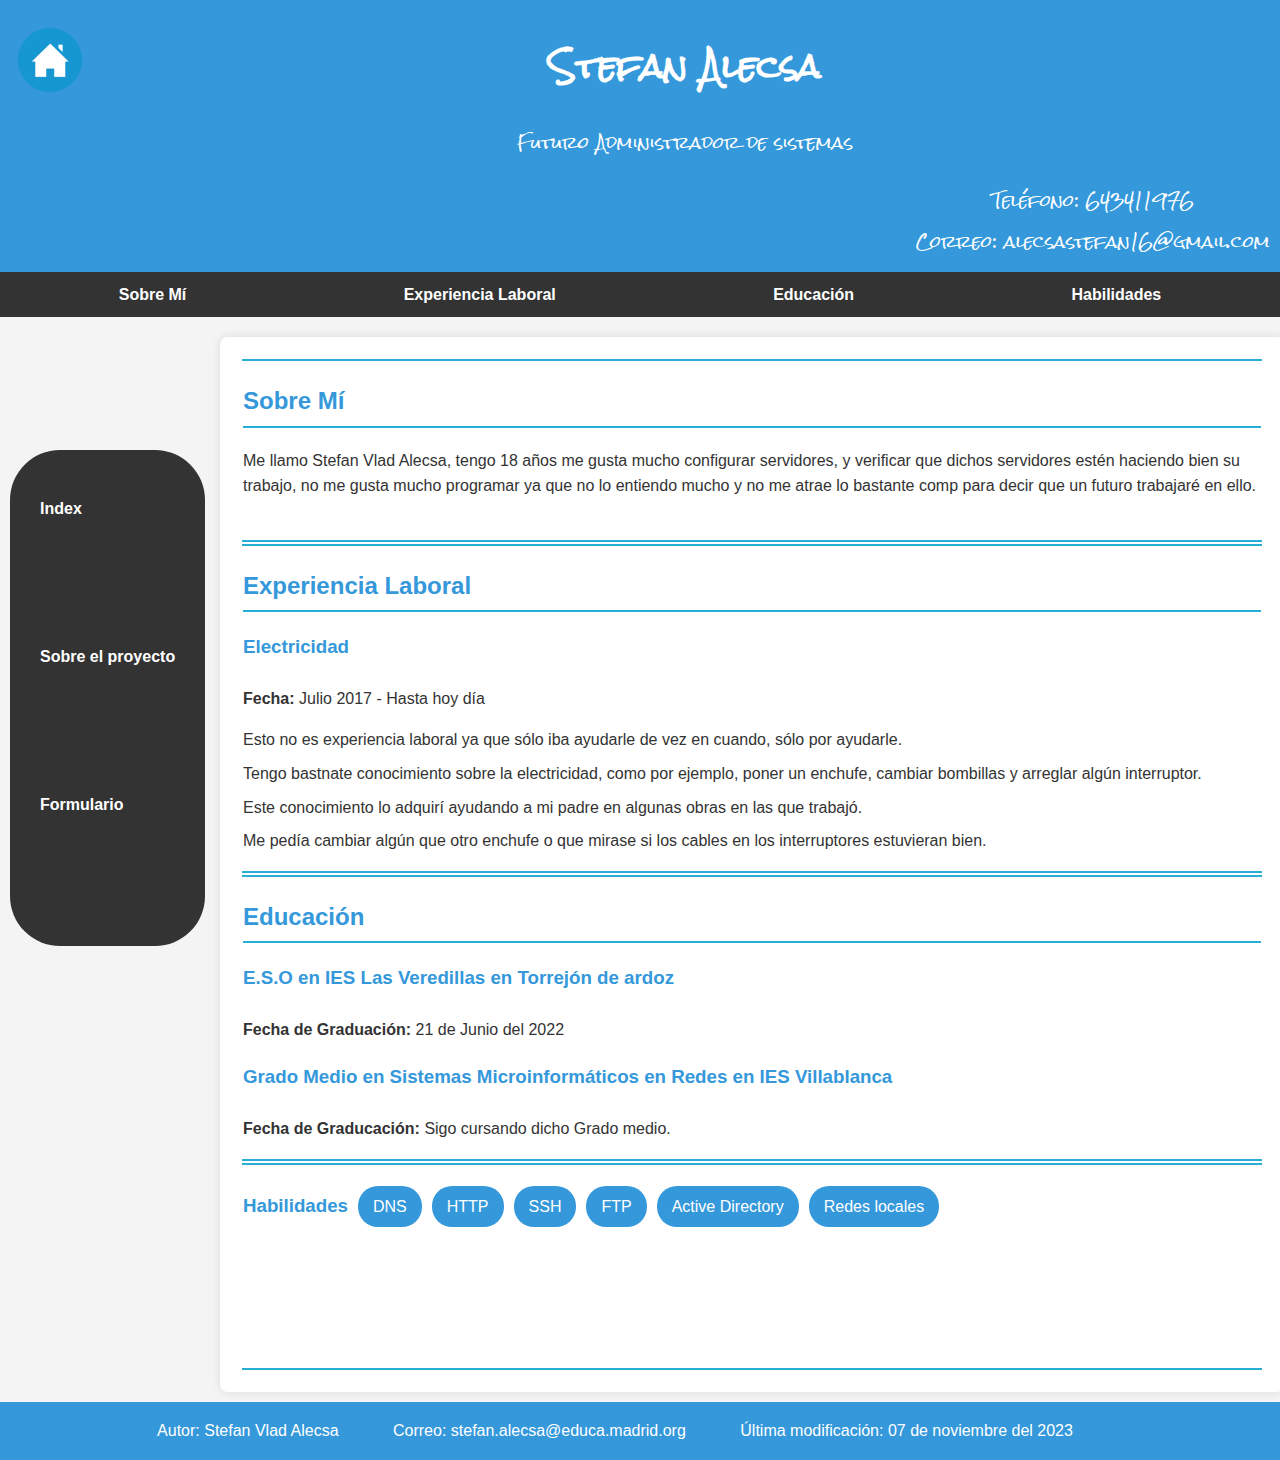
<file: CV/CV.html>
<!DOCTYPE html>
<html lang="es">

<head>
    <meta charset="UTF-8">
    <meta name="viewport" content="width=device-width, initial-scale=1.0">
    <title>Mi Currículum</title>
    <link href="https://fonts.googleapis.com/css2?family=Alfa+Slab+One&family=Rock+Salt&display=swap" rel="stylesheet">
    <link rel="stylesheet" href="CV.css">
</head>

<body>
    <header>
        <div class="logo">
            <a href="../index.html"><img src="klipartz.com.png" alt="Logo"></a>
        </div>
        <div class="container">
            <h1>Stefan Alecsa</h1>
            <p>Futuro Administrador de sistemas</p>
        </div>
        <div class="contacto">
            <p>Teléfono: 643411976</p>
            <p>Correo: alecsastefan16@gmail.com</p>
        </div>
    </header>

    <nav>
        <a href="#Sobre_Mí">Sobre Mí</a>
        <a href="#experiencia">Experiencia Laboral</a>
        <a href="#educacion">Educación</a>
        <a href="#habilidades">Habilidades</a>
    </nav>
    <div class="container main">
        <table>
            <tr>
                <td>
                    <div class="section" id="Sobre_Mí">
                        <h2 class="Con">Sobre Mí</h2>
                        <p>
                            Me llamo Stefan Vlad Alecsa, tengo 18 años me gusta mucho
                            configurar servidores, y verificar que dichos servidores estén
                            haciendo bien su trabajo, no me gusta mucho programar ya que no
                            lo entiendo mucho y no me atrae lo bastante comp para decir que
                            un futuro trabajaré en ello.
                        </p>
                    </div>
                </td>
            </tr>

            <tr>
                <td>
                        <h2 class="Con">Experiencia Laboral</h2>
                        <div class="Trabajo">
                            <h3>Electricidad</h3>
                            <p><strong>Fecha:</strong> Julio 2017 - Hasta hoy día</p>
                            <ul>
                                <li>
                                    Esto no es experiencia laboral ya que sólo iba ayudarle de
                                    vez en cuando, sólo por ayudarle.
                                </li>
                                <li>
                                    Tengo bastnate conocimiento sobre la electricidad, como por
                                    ejemplo, poner un enchufe, cambiar bombillas y arreglar
                                    algún interruptor.
                                </li>
                                <li>
                                    Este conocimiento lo adquirí ayudando a mi padre en algunas
                                    obras en las que trabajó.
                                </li>
                                <li>
                                    Me pedía cambiar algún que otro enchufe o que mirase si los
                                    cables en los interruptores estuvieran bien.
                                </li>
                            </ul>
                        
                    </div>
                </td>
            </tr>

            <tr>
                <td>
                    <div class="section educacion" id="educacion">
                        <h2 class="Con">Educación</h2>
                        <div class="educacion">
                            <h3>E.S.O en IES Las Veredillas en Torrejón de ardoz</h3>
                            <p>
                                <strong>Fecha de Graduación:</strong> 21 de Junio del 2022
                            </p>
                        </div>
                        <div class="educacion">
                            <h3>
                                Grado Medio en Sistemas Microinformáticos en Redes en IES Villablanca
                            </h3>
                            <p>
                                <strong>Fecha de Graducación:</strong> Sigo cursando dicho Grado medio.
                            </p>
                        </div>
                    </div>
                </td>
            </tr>
            <tr>
                <td>
                    <div class="section Habilidades" id="habilidades">
                        <h3 class="diferente">Habilidades</h3>
                        <div class="Habilidad">DNS</div>
                        <div class="Habilidad">HTTP</div>
                        <div class="Habilidad">SSH</div>
                        <div class="Habilidad">FTP</div>
                        <div class="Habilidad">Active Directory</div>
                        <div class="Habilidad">Redes locales</div>
                    </div>
                </td>
            </tr>
        </table>
    </div>
    <nav class="Menú">
        <ul>
            <li class="lista"><a href="../index.html">Index</a></li>
            <li class="lista"><a href="../Sobre_el_proyecto/Sobre_el_proyecto.html">Sobre el proyecto</a></li>
            <li class="lista"><a href="../Formulario/Formulario.html">Formulario</a>
            </li>
        </ul>
    </nav>
        <footer>
            <p class="footer">Autor: Stefan Vlad Alecsa</p>
            <p class="footer">Correo: stefan.alecsa@educa.madrid.org</p>
            <p class="footer">Última modificación: 07 de noviembre del 2023</p>
        </footer>
</body>
</html>
</file>
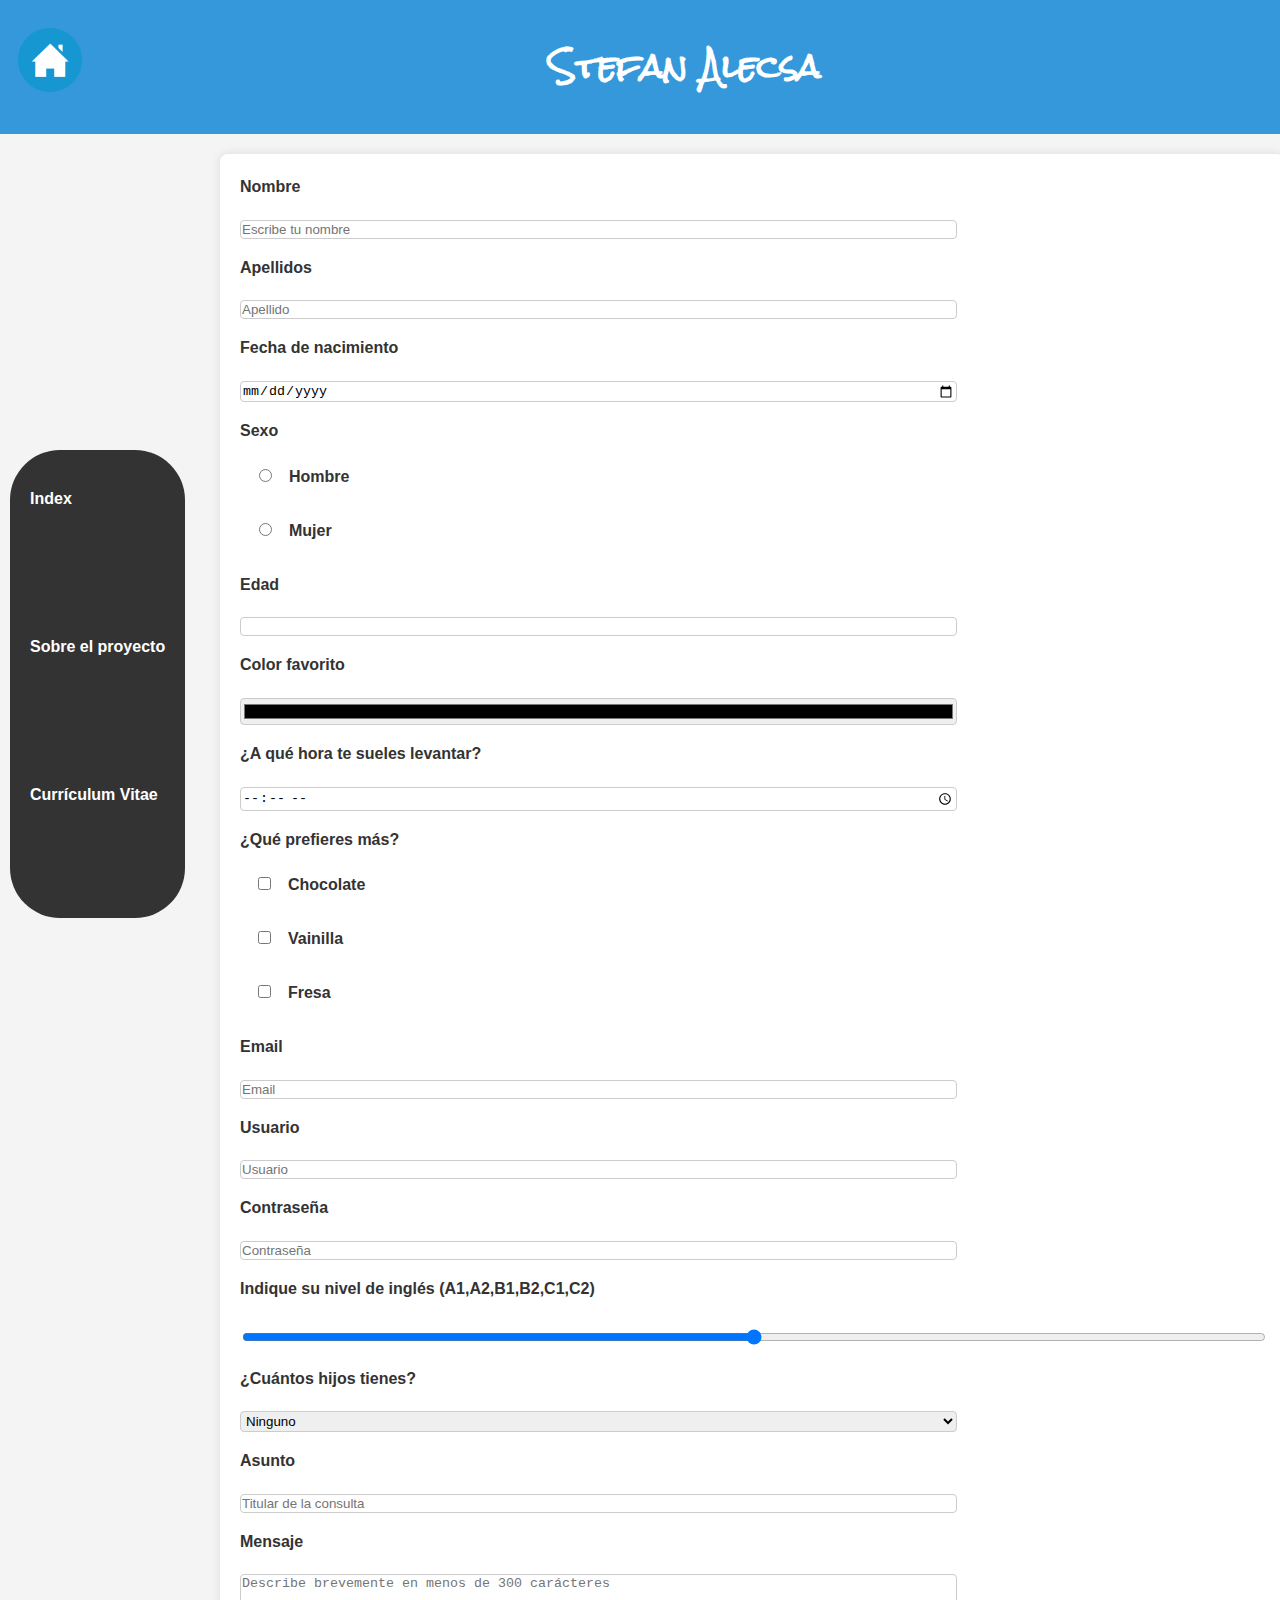
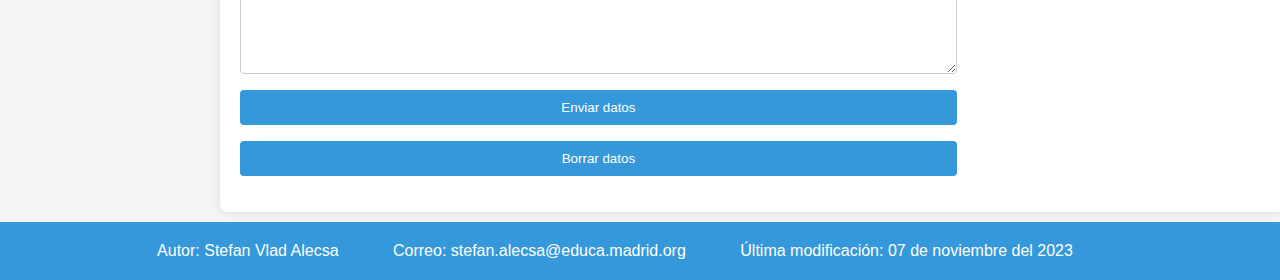
<file: Formulario/Formulario.html>
<!DOCTYPE html>
<html lang="es">

<head>
  <meta charset="UTF-8">
  <meta name="viewport" content="width=device-width, initial-scale=1.0">
  <title>Formulario</title>
  <link href="https://fonts.googleapis.com/css2?family=Alfa+Slab+One&family=Rock+Salt&display=swap" rel="stylesheet">
  <link rel="stylesheet" href="formulario.css">
</head>

<body>
  <header>
    <div class="logo">
      <a href="../index.html"><img src="klipartz.com.png" alt="Logo"></a>
    </div>
    <div class="container">
      <h1>Stefan Alecsa</h1>
    </div>
  </header>

  <div class="container main">

    <label for="nombre">Nombre</label>
    <input type="text" name="nombre" id="nombre" placeholder="Escribe tu nombre">

    <label for="apellidos">Apellidos</label>
    <input type="text" name="apellidos" id="apellidos" placeholder="Apellido">

    <label for="fechadenacimiento">Fecha de nacimiento</label>
    <input type="date" name="fecha" id="fechadenacimiento">

    <label>Sexo</label>
    <label><input type="radio" name="hm" value="h">Hombre</label>
    <label><input type="radio" name="hm" value="m">Mujer</label>

    <label for="edad">Edad</label>
    <input type="number" id="edad" name="número" min="18" max="98">

    <label for="colorfavorito">Color favorito</label>
    <input type="color" id="colorfavorito" name="colorfavorito">

    <label>¿A qué hora te sueles levantar?</label>
    <input type="time" name="hora">

    <label>¿Qué prefieres más?</label>
      <label><input type="checkbox" name="chocolate">Chocolate</label>
      <label><input type="checkbox" name="vainilla">Vainilla</label>
      <label><input type="checkbox" name="fresa">Fresa</label>

      <label for="email">Email</label>
      <input type="email" name="email" id="email" placeholder="Email" required>

      <label for="usuario">Usuario</label>
      <input type="text" name="usuario" id="usuario" placeholder="Usuario" minlength="6" maxlength="10" required>

      <label for="contraseña">Contraseña</label>
      <input type="password" name="contraseña" id="contraseña" placeholder="Contraseña" minlength="6" maxlength="10" required>

      <label>Indique su nivel de inglés (A1,A2,B1,B2,C1,C2)</label>
      <input type="range" name="rango" min="0" max="6" list="lista-rango">
      <datalist id="lista-rango">
        <option value="A1">
        <option value="A2">
        <option value="B1">
        <option value="B2">
        <option value="C1">
        <option value="C2">
      </datalist>

      <label>¿Cuántos hijos tienes?</label>
      <select name="menu">
        <option>Ninguno</option>
        <option>Uno</option>
        <option>Dos</option>
        <option>Más de tres</option>
      </select>

      <label for="asunto">Asunto</label>
      <input type="text" name="asunto" id="asunto" placeholder="Titular de la consulta">

      <label for="mensaje">Mensaje</label>
      <textarea name="mensaje" id="mensaje" placeholder="Describe brevemente en menos de 300 carácteres" maxlength="300"></textarea>

      <input type="submit" name="enviar" value="Enviar datos">
      <input type="reset" name="borrar" value="Borrar datos">
  </div>
  <nav class="Menú">
    <ul>
      <li class="lista"><a href="../index.html">Index</a></li>
      <li class="lista"><a href="../Sobre_el_proyecto/Sobre_el_proyecto.html">Sobre el proyecto</a></li>
      <li class="lista"><a href="../CV/CV.html">Currículum Vitae</a>
      </li>
    </ul>
  </nav>
    <footer>
      <p class="footer">Autor: Stefan Vlad Alecsa</p>
      <p class="footer">Correo: stefan.alecsa@educa.madrid.org</p>
      <p class="footer">Última modificación: 07 de noviembre del 2023</p>
    </footer>
</body>
</html>
</file>
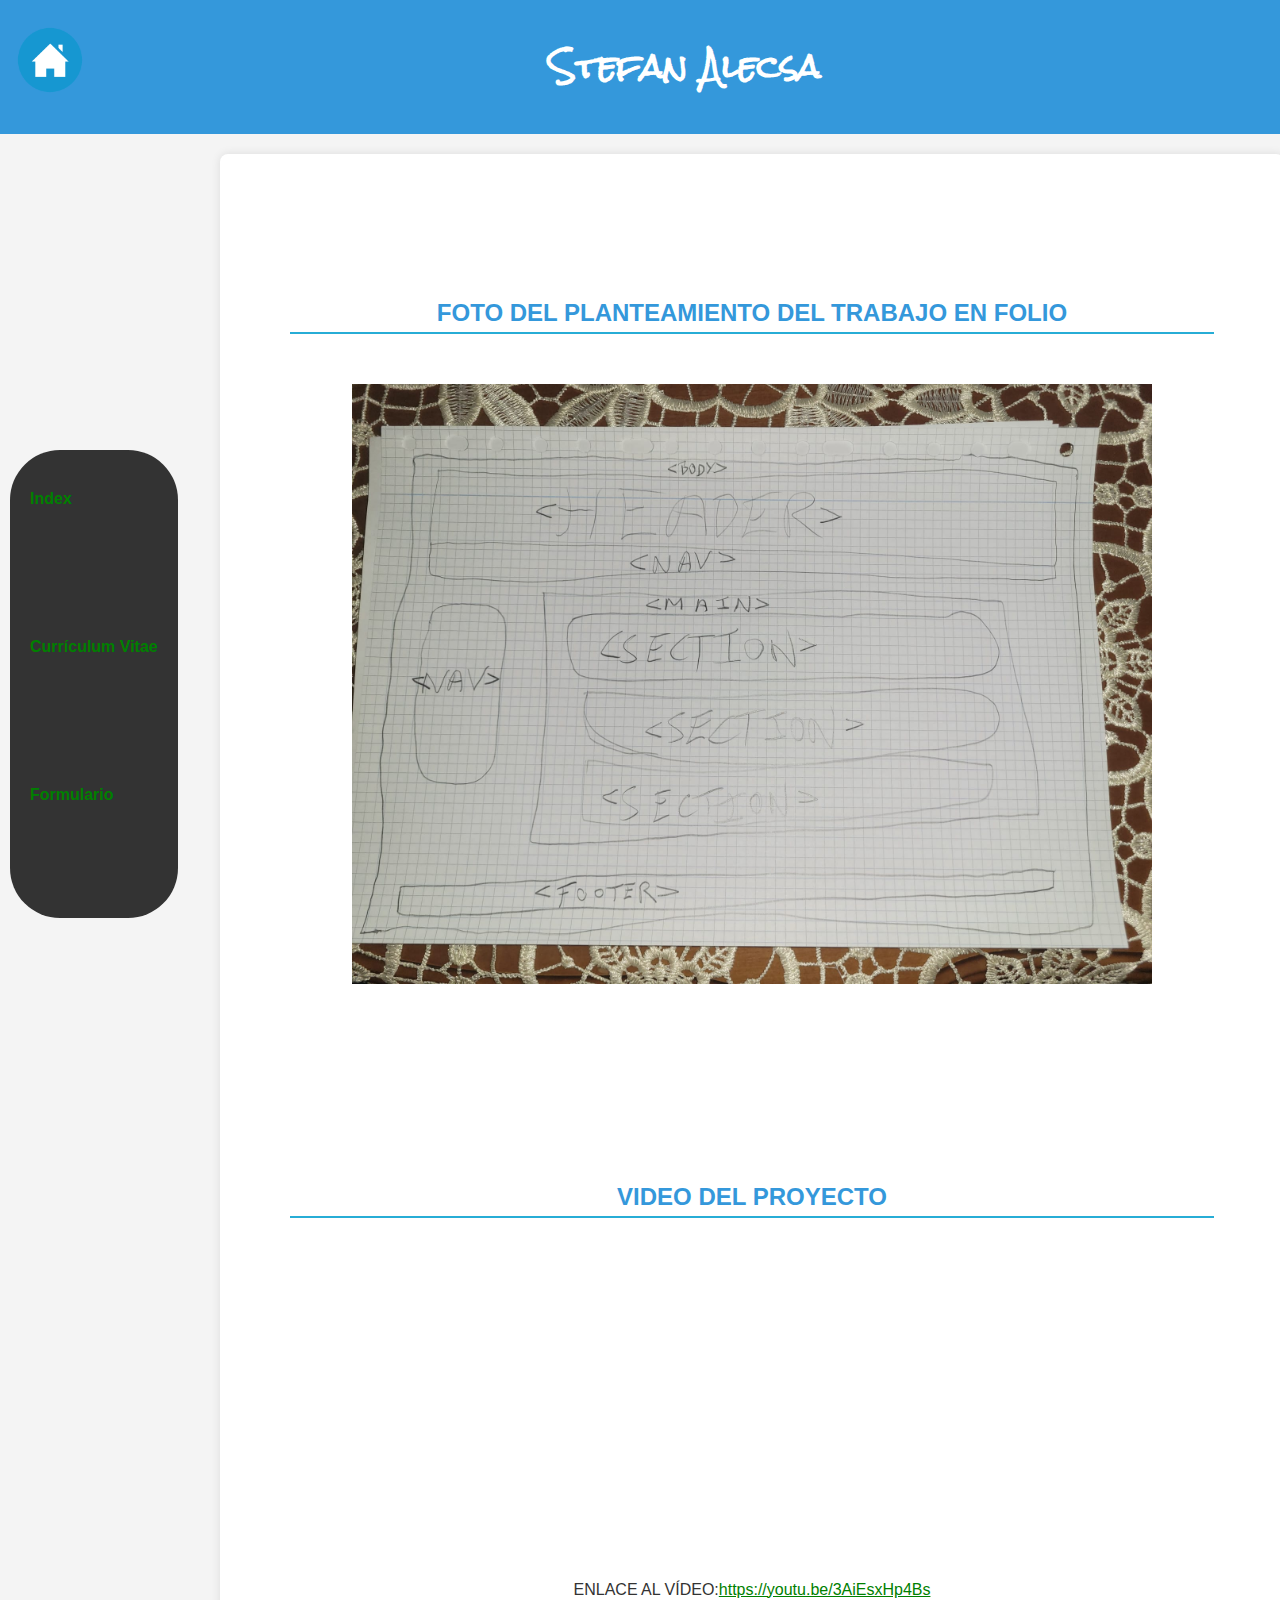
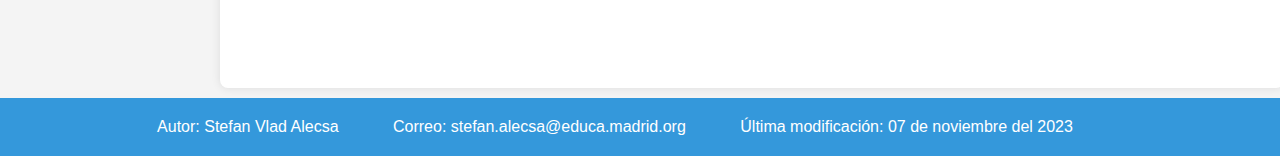
<file: Sobre_el_proyecto/Sobre_el_proyecto.html>
<!DOCTYPE html>
<html lang="es">
  <head>
    <meta charset="UTF-8">
    <meta name="viewport" content="width=device-width, initial-scale=1.0">
    <title>Sobre el proyecto</title>
    <link href="https://fonts.googleapis.com/css2?family=Alfa+Slab+One&family=Rock+Salt&display=swap" rel="stylesheet">
    <link rel="stylesheet" href="Sobre_el_proyecto.css">
  </head>

  <body>
    <header>
      <div class="logo">
        <a href="../index.html"><img src="klipartz.com.png" alt="Logo"></a>
      </div>
      <div class="container">
        <h1>Stefan Alecsa</h1>
      </div>
    </header>

    <div class="container main">
      <div class="section">
        <h2>FOTO DEL PLANTEAMIENTO DEL TRABAJO EN FOLIO</h2>
        <p><img src="Foto_A_Mano.jpg" alt="*FOTO A MANO*"></p>
      </div>
      <div class="section">
        <h2>VIDEO DEL PROYECTO</h2>
        <p><iframe width="560" height="315" src="https://www.youtube.com/embed/3AiEsxHp4Bs?si=gML6FoMxk1jEY5Dj" title="YouTube video player" frameborder="0" allow="accelerometer; autoplay; clipboard-write; encrypted-media; gyroscope; picture-in-picture; web-share" allowfullscreen></iframe></p>
        <p>ENLACE AL VÍDEO:<a href="https://youtu.be/3AiEsxHp4Bs">https://youtu.be/3AiEsxHp4Bs</a></p>
      </div>
    </div>
    <nav class="Menú">
      <ul>
        <li class="lista"><a href="../index.html">Index</a></li>
        <li class="lista"><a href="../CV/CV.html">Currículum Vitae</a></li>
        <li class="lista"><a href="../Formulario/Formulario.html">Formulario</a></li>
      </ul>
    </nav>
      <footer>
        <p class="footer">Autor: Stefan Vlad Alecsa</p>
        <p class="footer">Correo: stefan.alecsa@educa.madrid.org</p>
        <p class="footer">Última modificación: 07 de noviembre del 2023</p>
      </footer>
  </body>
</html>
</file>
<file: CV/CV.css>
body {
  line-height: 1.6;
  margin: 0;
  padding: 0;
  background-color: #f4f4f4;
  display: flex;
  flex-direction: column;
  font-family: "Arial", sans-serif;
  color: #333;
}

header {
  font-family: "Rock Salt", cursive;
  background-color: #3498db;
  color: white;
  text-align: center;
  padding: 20px 0;
}

table td{
  border-bottom: 2px rgb(39, 173, 214) solid;
  border-top: 2px rgb(39, 173, 214) solid;
}

.logo img {
  max-width: 100%;
  height: 80px;
  margin-left: 10px;
  float: left;
}

.contacto{
    max-width: 40%;
    height: 80px;
    margin-right: 10px;
    float: right;
}

nav {
  background-color: #333;
  color: #fff;
  padding: 10px;
  display: flex;
  justify-content: space-around;
  box-sizing: border-box;
}

nav a {
  text-decoration: none;
  color: #fff;
  font-weight: bold;
}

nav a:hover {
  color: #3498db;
}

.container {
  width: 80%;
  margin: 0 auto;
  display: flex;
  flex-direction: column;
}

.main {
  background-color: #fff;
  padding: 20px;
  margin-left: 220px;
  margin-top: 20px;
  border-radius: 8px;
  box-shadow: 0 0 10px rgba(0, 0, 0, 0.1);
  flex: 1;
}

h2, h3 {
  color: #3498db;
  padding-bottom: 5px;
  margin-top: 20px;
}
h2, .con{
 border-bottom:2px rgb(39, 173, 214) solid;
}
h3.diferente{
  margin-top: 25px;
}

.section {
  margin-bottom: 40px;
}

.experiencia,
.educacion {
  margin-bottom: 30px;
}

.Trabajo,
.educacion {
  margin-bottom: 15px;
}

ul {
  list-style-type: none;
  padding: 0;
}

li {
  margin-bottom: 8px;
}

.Habilidades {
  display: flex;
  flex-wrap: wrap;
  gap: 10px;
}

.Habilidad {
  background-color: #3498db;
  color: white;
  padding: 8px 15px;
  border-radius: 20px;
  margin-top: 20px;
  margin-bottom: 100px;
}

footer {
  margin: 0 auto;
  width: 100%;
  background-color: #3498db;
  margin-top: 10px;
  color: white;
  text-align: center;
}

.footer{
    margin-right: 50px;
    display:inline-block ;
}

.Menú{
    background-color: #333; 
    border: 2px;
    position: absolute;
    float: left;
    top: 50%;
    border-radius: 50px;
    margin-left: 10px;
}

.lista{
    padding: 20px;
    height: 100px;
}
</file>
<file: Formulario/formulario.css>
/* Estilo para el cuerpo de la página en sí*/
body {
  line-height: 1.6;
  margin: 0;
  padding: 0;
  background-color: #f4f4f4;
  display: flex;
  flex-direction: column;
  font-family: "Arial", sans-serif;
  color: #333;
}
/* Estilo para el encabezado de la página*/
header {
  font-family: "Rock Salt", cursive;
  background-color: #3498db;
  color: white;
  text-align: center;
  padding: 20px 0;
}
/* Estilo para poder poner la imágen de volver al index de forma bonita*/
.logo img {
  max-width: 100%;
  height: 80px;
  margin-left: 10px;
  float: left;
}

/* Estilo para el menú en sí, para colores y si pasas el ratón por encima*/
nav a {
  text-decoration: none;
  color: #fff;
  font-weight: bold;
}

nav a:hover {
  color: #3498db;
}
/* Estilos para lo que hay dentro de la página, como el main y el container que són lo que hay en el centro de la página*/
.container {
  width: 80%;
  margin: 0 auto;
  display: flex;
  flex-direction: column;
}

.main {
  background-color: #fff;
  padding: 20px;
  margin-left: 220px;
  margin-top: 20px;
  border-radius: 8px;
  box-shadow: 0 0 10px rgba(0, 0, 0, 0.1);
  flex: 1;
}
/* Estilo para la lista del menú de la izquierda*/
ul {
  list-style-type: none;
  padding: 0;
}

li {
  margin-bottom: 8px;
}
/* Estilo para el pie de página*/
footer {
  margin: 0 auto;
  width: 100%;
  background-color: #3498db;
  margin-top: 10px;
  color: white;
  text-align: center;
}
/* Estilos para distintas clases*/
.footer {
  margin-right: 50px;
  display: inline-block;
}

.Menú {
  background-color: #333;
  border: 2px;
  position: absolute;
  float: left;
  top: 50%;
  border-radius: 50px;
  margin-left: 10px;
}

.lista {
  padding: 20px;
  height: 100px;
}
/* Estilo para la caja en sí del formulario*/
form {
  max-width: 6000px;
  margin-left: 0px;
  margin-right:10px ;
  background-color: #ffffff;
  padding: 20px;
  border-radius: 8px;
  box-shadow: 0 0 10px rgba(0, 0, 0, 0.1);
}

/* Estilos para las etiquetas y los campos de entrada */
label {
  display:block;
  margin-bottom: 20px;
  font-weight:bolder;
}

input,
select,
textarea {
  width: 70%;
  padding: 1px;
  margin-bottom: 16px;
  border: 1px solid #ccc;
  border-radius: 4px;
  box-sizing: border-box;
}

/* Estilos específicos para algunos campos */
input[type="range"] {
  width: 100%;
}

textarea {
  height: 100px;
}

/* Estilos para los botones */
input[type="submit"],
input[type="reset"] {
  background-color: #3498db;
  color: #fff;
  padding: 10px 20px;
  border: none;
  border-radius: 4px;
  cursor: pointer;
}
/* Estilo para lo botones, para que si pasas el ratón por encima cambie de color*/

input[type="submit"]:hover,
input[type="reset"]:hover {
  background-color: #2980b9;
}

input[type="radio"],
input[type="checkbox"]{
  width: 4%;
}
</file>
<file: Sobre_el_proyecto/Sobre_el_proyecto.css>
body {
  line-height: 1.6;
  margin: 0;
  padding: 0;
  background-color: #f4f4f4;
  display: flex;
  flex-direction: column;
  font-family: "Arial", sans-serif;
  color: #333;
}

header {
  font-family: "Rock Salt", cursive;
  background-color: #3498db;
  color: white;
  text-align: center;
  padding: 20px 0;
}

.section{
  margin: 50px;
  padding-top: 50px;
  text-align: center;
}

.section img{
  padding-top: 30px;
  width: 800px;
}

.section video{
  padding-top: 30px;
  width: 800px;
}

a:link{
  color: green;
}

.logo img {
  max-width: 100%;
  height: 80px;
  margin-left: 10px;
  float: left;
}

.contacto{
    max-width: 40%;
    height: 80px;
    margin-right: 10px;
    float: right;
}


nav a {
  text-decoration: none;
  color: #fff;
  font-weight: bold;
}

nav a:hover {
  color: #3498db;
}

.container {
  width: 80%;
  margin: 0 auto;
  display: flex;
  flex-direction: column;
}

.main {
  background-color: #fff;
  padding: 20px;
  margin-left: 220px;
  margin-top: 20px;
  border-radius: 8px;
  box-shadow: 0 0 10px rgba(0, 0, 0, 0.1);
  flex: 1;
}

h2, h3 {
  color: #3498db;
  border-bottom: 2px rgb(39, 173, 214) solid;
}

h2.Con {
  border-top: 2px solid rgb(39, 173, 214);
  border-bottom: 2px solid rgb(39, 173, 214); /*Si pones 2px luego solid y luego el color te pondrá una línea justo debajo*/
  padding-bottom: 5px;
  margin-top: 20px;
}

ul {
  list-style-type: none;
  padding: 0;
}

li {
  margin-bottom: 8px;
}

footer {
  margin: 0 auto;
  width: 100%;
  background-color: #3498db;
  margin-top: 10px;
  color: white;
  text-align: center;
}

.footer{
    margin-right: 50px;
    display:inline-block ;
}

.Menú{
    background-color: #333; 
    border: 2px;
    position: absolute;
    float: left;
    top: 50%;
    border-radius: 50px;
    margin-left: 10px;
}

.lista{
    padding: 20px;
    height: 100px;
}
</file>
